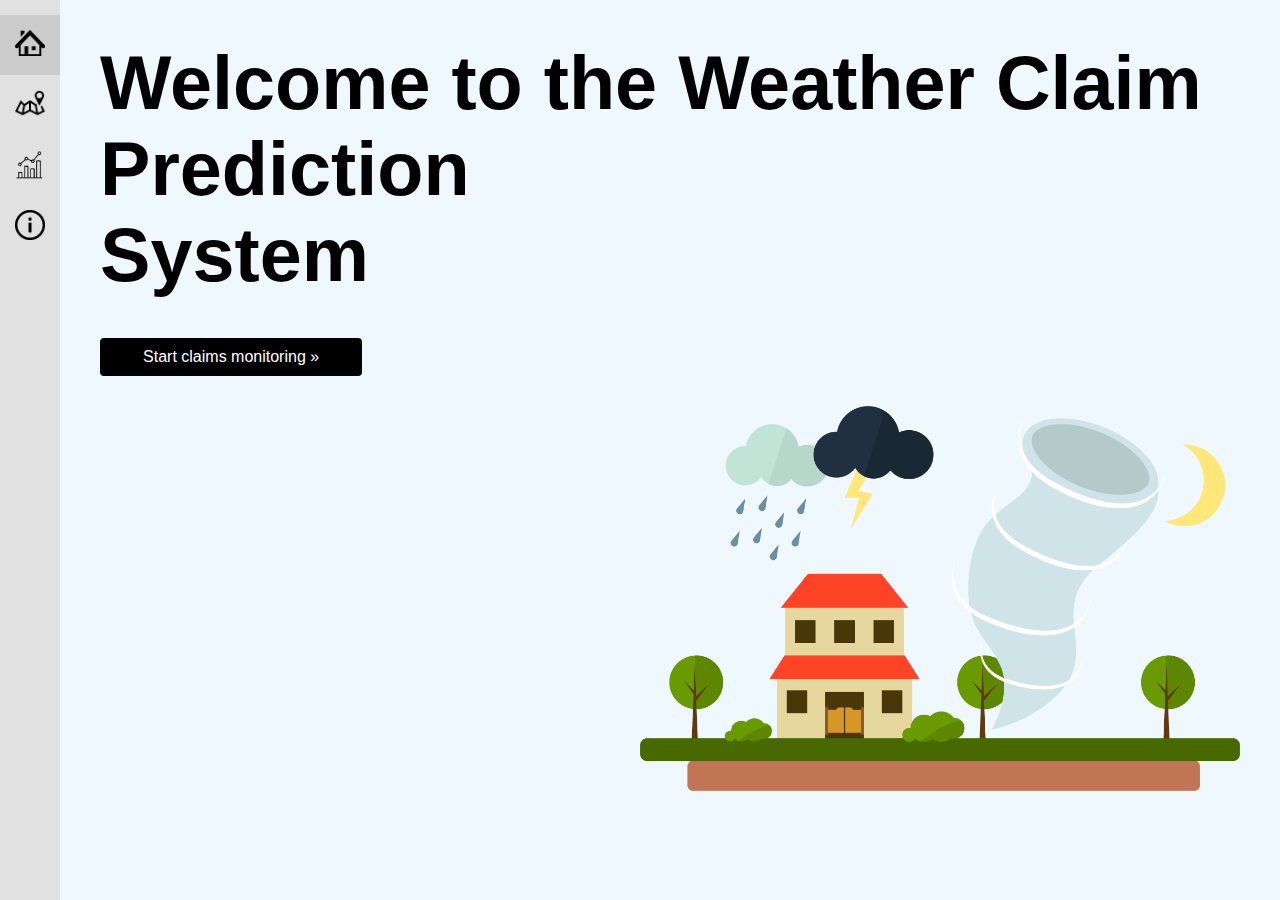
<file: frontend/index.html>
<!DOCTYPE html>
<html lang="en">
<head>
  <meta charset="UTF-8" />
  <title>Weather Claim Prediction System</title>
  <link rel="stylesheet" href="css/style.css" />
</head>
<body>

  <div id="navContainer"></div>
  <div class="welcome-content">
    <div id="main-left-part">
        <h1>Welcome to the Weather Claim Prediction</br> System</h1>
        <button class="start-button" onclick="location.href='monitoring.html';">
        Start claims monitoring &raquo;
        </button>
    </div>
    
    <div class="banner-image">
      <img src="assets/images/welcome-illustration.png" alt="Weather Banner" />
    </div>
  </div>

  <script>

    fetch('nav.html')
      .then(response => response.text())
      .then(html => {
        document.getElementById('navContainer').innerHTML = html;


        const homeItem = document.querySelector('[data-page="home"]');
        if (homeItem) {
          homeItem.classList.add('active');
        }
      })
      .catch(err => console.error('Error loading nav:', err));
  </script>
</body>
</html>
</file>
<file: frontend/css/style.css>
* {
  margin: 0;
  padding: 0;
  box-sizing: border-box;
}
html, body {
  height: 100%;
  font-family: Arial, sans-serif;
}


.sidebar {
  position: fixed;
  left: 0;
  top: 0;
  width: 60px;
  height: 100%;
  background: #e1e1e1;
  display: flex;
  flex-direction: column;
  align-items: center;
  padding-top: 15px;
  z-index: 999; 
}

.menu-item {
  width: 100%;
  height: 60px;
  display: flex;
  align-items: center;
  justify-content: center;
}
.menu-item img {
  max-width: 30px;
  cursor: pointer;
}
.menu-item.active {
  background: #ccc;
}



.main-content {
  margin-left: 60px; 
  min-height: 100%;
  display: flex;
  flex-direction: row;
  background-color:aliceblue;
  font-family:Verdana, Geneva, Tahoma, sans-serif

}


.welcome-content {
  margin-left: 60px; 
  min-height: 100%;
  display: flex;
  flex-direction: column;
  background-color:aliceblue;
  font-family:Verdana, Geneva, Tahoma, sans-serif;

  padding: 40px;

}
.welcome-content h1 {

  font-size:2cm;
  margin-bottom: 20px;
}

#main-left-part{
  display: flex;
  flex-direction: column;
}

.start-button {
  padding: 10px 5px;
  background: black;
  color: white;
  border: none;
  cursor: pointer;
  font-size: 1rem;
  border-radius: 4px;
  margin-bottom: 30px;
  margin-top: 20px;
  width: 23%;
  
}
.banner-image {
  max-width: 600px;
  align-self: flex-end;

}
.banner-image img {
  width: 100%;
  height: auto;
}


#leftPanel {
  width: 300px;
  background: #f8f8f8;
  padding: 10px;
  overflow-y: auto;
  max-height: 100vh;

}

#map {
  flex: 1;
  border: 1px solid #ccc;
  height: 100vh;
}


.hidden {
  display: none;
}

#searchContainer {
  display: flex;
  gap: 5px;
  margin-bottom: 10px;
}
#searchContainer input {
  flex: 1;
}

.tweet-container {
  min-width: 300px;
  max-width: 450px;
  margin: 0 auto;
}
.twitter-tweet {
  display: inline-block;
}

.leaflet-popup-content {
  overflow-wrap: break-word;
}
</file>
